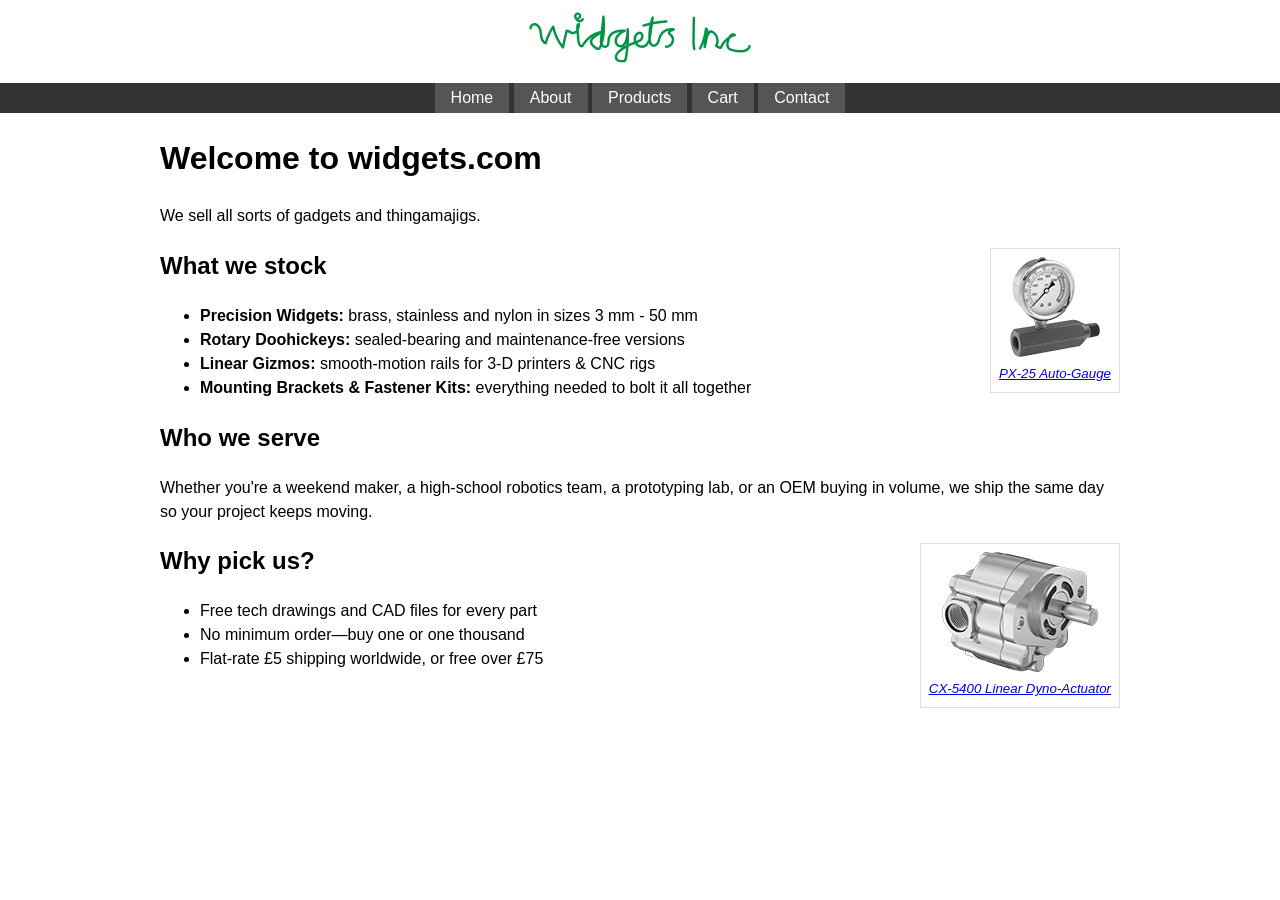
<file: index.html>
<!DOCTYPE html>
<html lang="en">
    <head>
        <meta http-equiv="Content-Type" content="text/html; charset=utf-8">
        <title>Widgets and Doohickeys</title>
        <link rel=stylesheet href="style.css">
    </head>
    <body>
        <div class="banner"><img src="assets/banner2.svg"></div>
        <nav>
            <div>
                <a href="index.html">Home</a>
                <a href="about.html">About</a>
                <a href="products.html">Products</a>
                <a href="cart.html">Cart</a>
                <a href="contact.html">Contact</a>
            </div>
        </nav>
        <main>
            <h1>Welcome to widgets.com</h1>
            <p>We sell all sorts of gadgets and thingamajigs.</p>

            <section id="products">
                <figure class="fr">
                    <img src="assets/gauge.png">
                    <figcaption><a href="#">PX-25 Auto-Gauge</a></figcaption>
                </figure>
                <h2>What we stock</h2>
                <ul>
                <li><strong>Precision Widgets:</strong> brass, stainless and nylon in sizes 3 mm - 50 mm</li>
                <li><strong>Rotary Doohickeys:</strong> sealed-bearing and maintenance-free versions</li>
                <li><strong>Linear Gizmos:</strong> smooth-motion rails for 3-D printers & CNC rigs</li>
                <li><strong>Mounting Brackets & Fastener Kits:</strong> everything needed to bolt it all together</li>
                </ul>
            </section>

            <section id="customers">
                <h2>Who we serve</h2>
                <p>Whether you're a weekend maker, a high-school robotics team, a prototyping lab, or an OEM buying in volume, we ship the same day so your project keeps moving.</p>
            </section>

            <section id="why-us">
                <figure class="fr">
                    <img src="assets/motor.png">
                    <figcaption><a href="#">CX-5400 Linear Dyno-Actuator</a></figcaption>
                </figure>
                <h2>Why pick us?</h2>
                <ul>
                <li>Free tech drawings and CAD files for every part</li>
                <li>No minimum order&mdash;buy one or one thousand</li>
                <li>Flat-rate £5 shipping worldwide, or free over £75</li>
                </ul>
            </section>
        </main>
    </body>
</html>
</file>
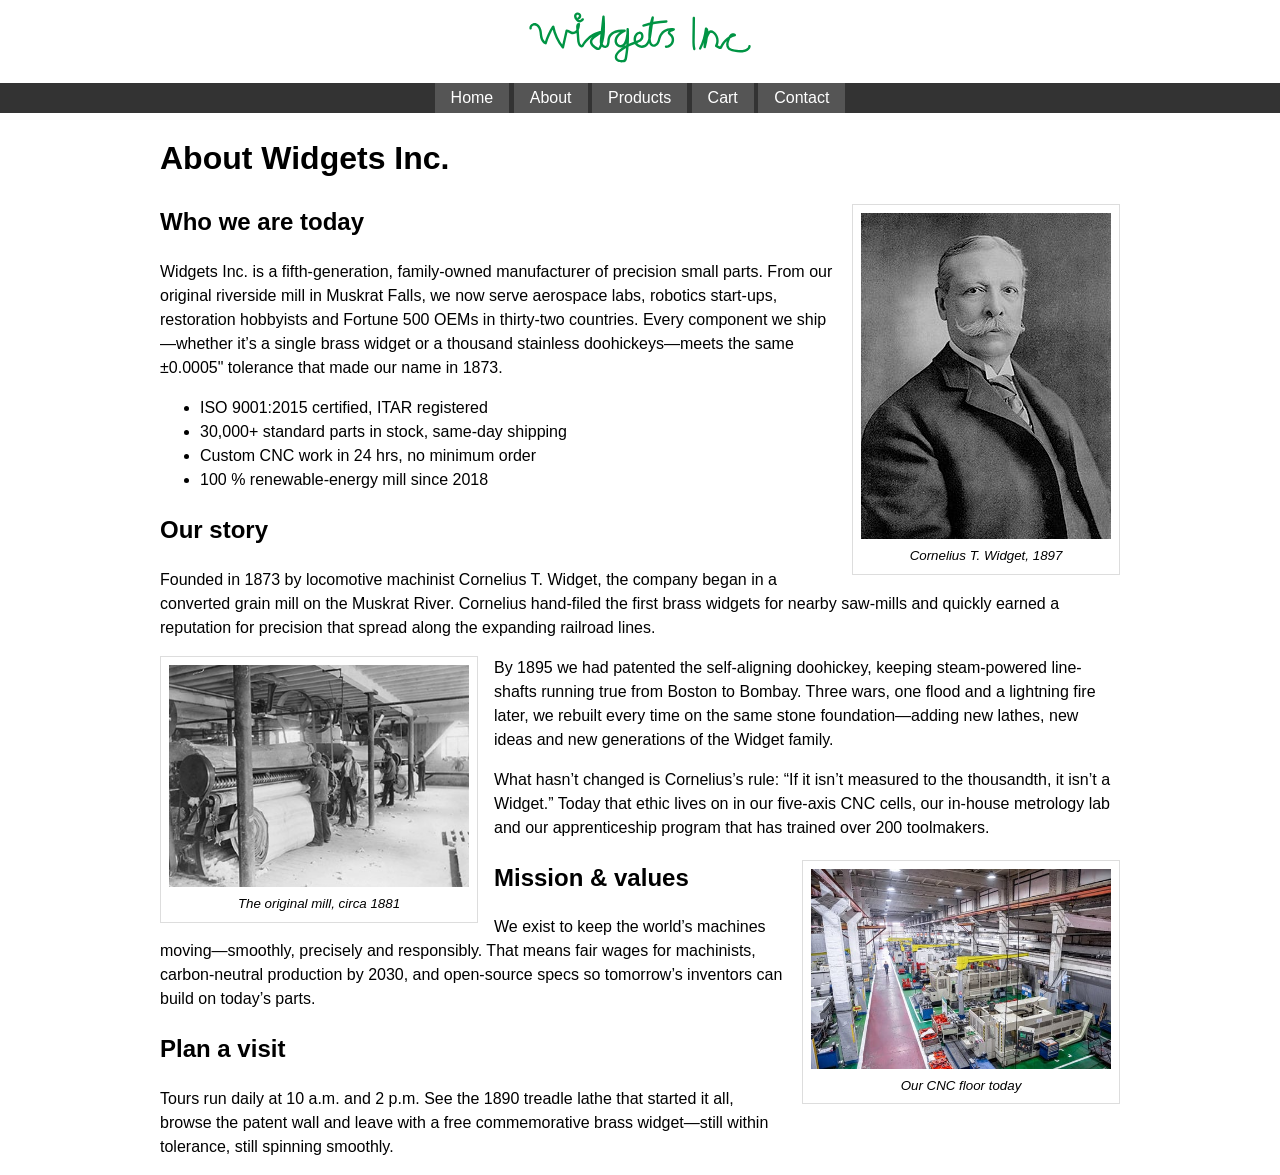
<file: about.html>
<!DOCTYPE html>
<html lang="en">
    <head>
        <meta http-equiv="Content-Type" content="text/html; charset=utf-8">
        <title>Widgets and Doohickeys</title>
        <link rel=stylesheet href="style.css">
    </head>
    <body>
        <div class="banner"><img src="assets/banner2.svg"></div>
        <nav>
            <div>
                <a href="index.html">Home</a>
                <a href="about.html">About</a>
                <a href="products.html">Products</a>
                <a href="cart.html">Cart</a>
                <a href="contact.html">Contact</a>
            </div>
        </nav>
        <main>
            <h1>About Widgets Inc.</h1>

            <!-- Founder portrait -->
            <figure class="fr">
                <img src="assets/yerkes.jpg" alt="Cornelius T. Widget, 1897">
                <figcaption>Cornelius T. Widget, 1897</figcaption>
            </figure>

            <!-- Classic About blurb -->
            <section id="about-us">
                <h2>Who we are today</h2>
                <p>Widgets Inc. is a fifth-generation, family-owned manufacturer of precision small parts.  From our original riverside mill in Muskrat Falls, we now serve aerospace labs, robotics start-ups, restoration hobbyists and Fortune 500 OEMs in thirty-two countries.  Every component we ship—whether it’s a single brass widget or a thousand stainless doohickeys—meets the same ±0.0005" tolerance that made our name in 1873.</p>
                <ul>
                <li>ISO 9001:2015 certified, ITAR registered</li>
                <li>30,000+ standard parts in stock, same-day shipping</li>
                <li>Custom CNC work in 24 hrs, no minimum order</li>
                <li>100 % renewable-energy mill since 2018</li>
                </ul>
            </section>

            <!-- Back-story -->
            <section id="history">
                <h2>Our story</h2>
                <p>Founded in 1873 by locomotive machinist Cornelius T. Widget, the company began in a converted grain mill on the Muskrat River.  Cornelius hand-filed the first brass widgets for nearby saw-mills and quickly earned a reputation for precision that spread along the expanding railroad lines.</p>

                <!-- Original mill photo -->
                <figure class="fl">
                <img src="assets/mill.jpg" width="300" alt="The original mill, circa 1881">
                <figcaption>The original mill, circa 1881</figcaption>
                </figure>

                <p>By 1895 we had patented the self-aligning doohickey, keeping steam-powered line-shafts running true from Boston to Bombay.  Three wars, one flood and a lightning fire later, we rebuilt every time on the same stone foundation—adding new lathes, new ideas and new generations of the Widget family.</p>

                

                <p>What hasn’t changed is Cornelius’s rule: “If it isn’t measured to the thousandth, it isn’t a Widget.”  Today that ethic lives on in our five-axis CNC cells, our in-house metrology lab and our apprenticeship program that has trained over 200 toolmakers.</p>
            </section>

            <!-- Mission & values -->
            <section id="mission">
                <!-- Modern floor photo -->
                <figure class="fr">
                <img src="assets/cnc.jpg" width="300" alt="Our CNC floor today">
                <figcaption>Our CNC floor today</figcaption>
                </figure>
                <h2>Mission & values</h2>
                <p>We exist to keep the world’s machines moving—smoothly, precisely and responsibly.  That means fair wages for machinists, carbon-neutral production by 2030, and open-source specs so tomorrow’s inventors can build on today’s parts.</p>
            </section>

            <!-- Visit -->
            <section id="visit">
                <h2>Plan a visit</h2>
                <p>Tours run daily at 10 a.m. and 2 p.m.  See the 1890 treadle lathe that started it all, browse the patent wall and leave with a free commemorative brass widget—still within tolerance, still spinning smoothly.</p>
            </section>
            </main>
    </body>
</html>
</file>
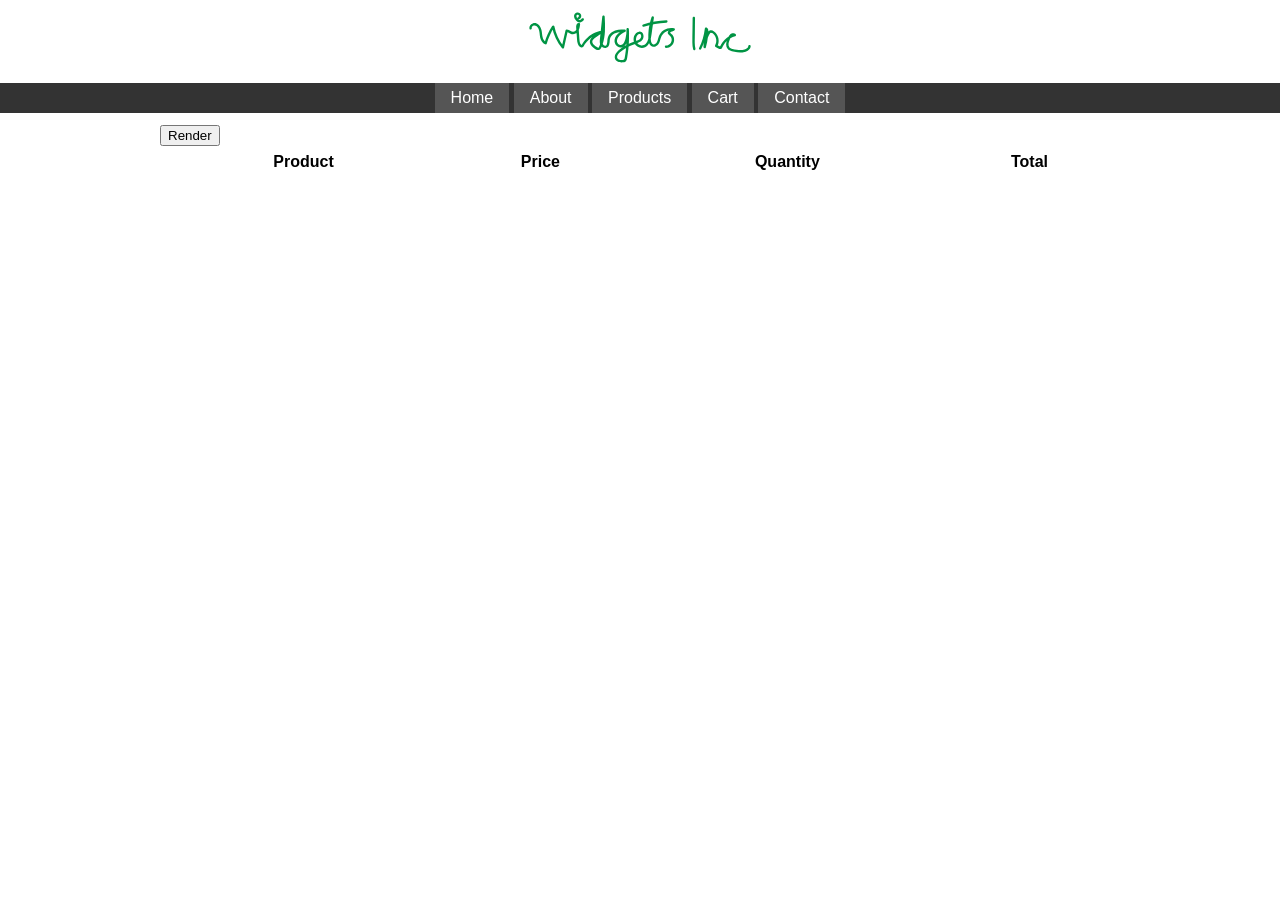
<file: cart.html>
<!DOCTYPE html>
<html lang="en">
    <head>
        <meta http-equiv="Content-Type" content="text/html; charset=utf-8">
        <title>Widgets and Doohickeys</title>
        <link rel=stylesheet href="style.css">
    </head>
    <body>
        <div class="banner"><img src="assets/banner2.svg"></div>
        <nav>
            <div>
                <a href="index.html">Home</a>
                <a href="about.html">About</a>
                <a href="products.html">Products</a>
                <a href="cart.html">Cart</a>
                <a href="contact.html">Contact</a>
            </div>
        </nav>
        <main>
            <button onclick="renderCart()">Render</button>
            <table align="center" width="100%">
                <thead>
                    <tr>
                        <th>Product</th>
                        <th>Price</th>
                        <th>Quantity</th>
                        <th>Total</th>
                    </tr>
                </thead>
                <tbody id="items"></tbody>
            </table>
        </main>
    </body>
    <script src="cart.js"></script>
    <script>
const tbody = document.getElementById('items');
tbody.addEventListener('click', e => {
    if (e.target.dataset.delta) {
        const item  = e.target.dataset.item;
        const delta = +e.target.dataset.delta;
        Cart.add(item, delta);   // add 1 or -1
        renderCart();            // redraw table
        Cart.renderTotal();      // update summary
    }
});

function renderCart() {
    const tbody = document.getElementById('items');
    tbody.innerHTML = '';               // 1. blank slate

    const items = Cart.load();          // 2. live cart
    let html  = '';                     // 3. build string

    for (const [name, qty] of Object.entries(items)) {
        const product = window.catalog[name];
        const lineTotal = product.price * qty;

        html += `
          <tr>
            <td>${name}</td>
            <td>${PriceToString(product.price)}</td>
            <td>
               <button data-delta="-1" data-item="${name}">-</button>
               ${qty}
               <button data-delta="1"  data-item="${name}">+</button>
            </td>
            <td>${PriceToString(lineTotal)}</td>
          </tr>`;
    }

    tbody.innerHTML = html;

}

fetch('catalog.json')
    .then(r => r.json())
    .then(data => {
      window.catalog = data;      // 1️ catalog now exists
      renderCart();               // 2️ safe to draw the table
    })
    .catch(err => console.error('catalog failed', err));

    </script>
</html>
</file>
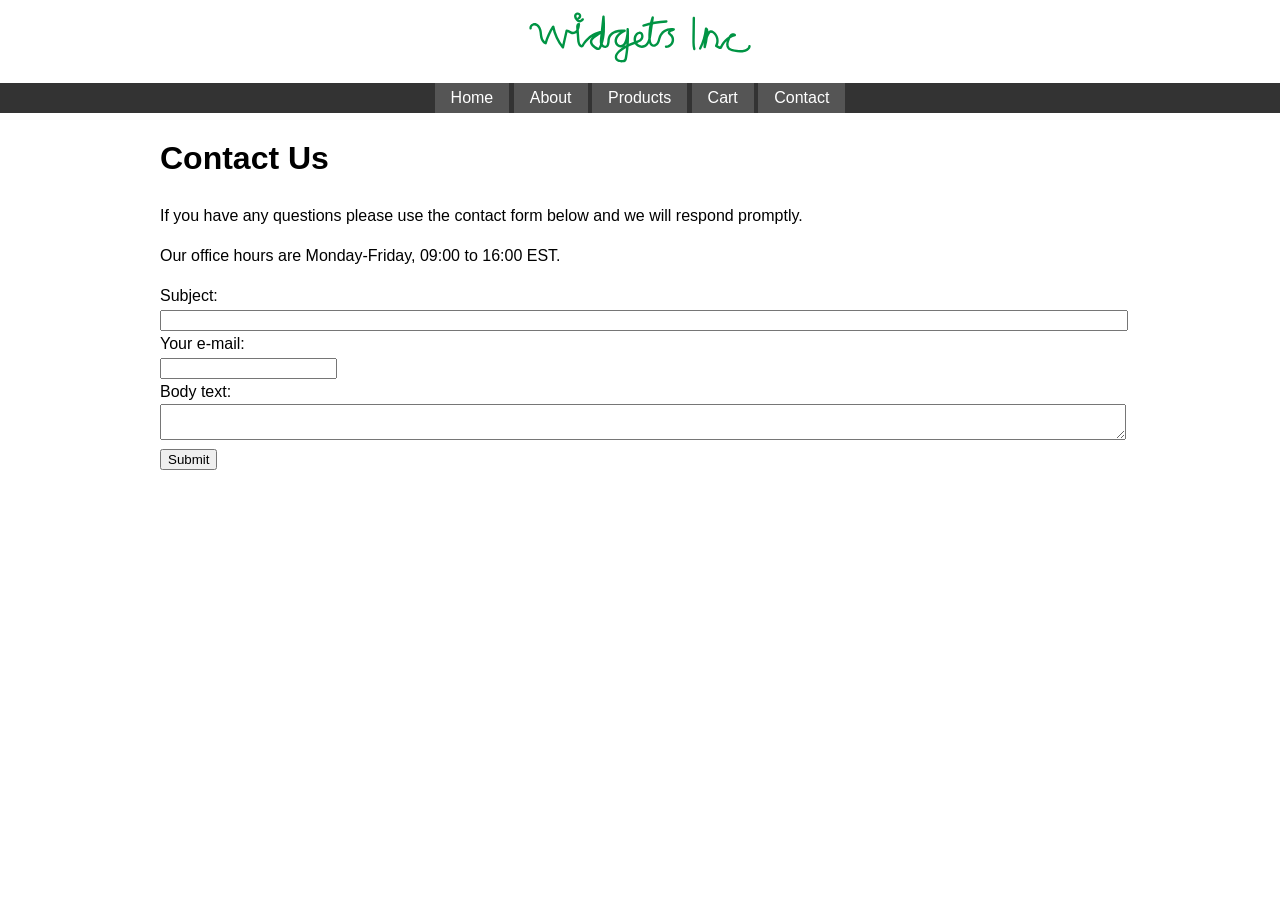
<file: contact.html>
<!DOCTYPE html>
<html lang="en">
    <head>
        <meta http-equiv="Content-Type" content="text/html; charset=utf-8">
        <title>Widgets and Doohickeys</title>
        <link rel=stylesheet href="style.css">
    </head>
    <body>
        <div class="banner"><img src="assets/banner2.svg"></div>
        <nav>
            <div>
                <a href="index.html">Home</a>
                <a href="about.html">About</a>
                <a href="products.html">Products</a>
                <a href="cart.html">Cart</a>
                <a href="contact.html">Contact</a>
            </div>
        </nav>
        <main>
            <h1>Contact Us</h1>
            <p>
                If you have any questions please use the contact form below and we will respond promptly.
            </p><p>
                Our office hours are Monday-Friday, 09:00 to 16:00 EST.
            </p>
            <form class="kontakt">
                <label>
                    Subject:<br>
                    <input type="text" name="subject">
                </label><br>
                <label>
                    Your e-mail:<br>
                    <input type="email" name="email">
                </label><br>
                <label>
                    Body text:<br>
                    <textarea name="body"></textarea>
                </label><br>
                <input type="submit" value="Submit">
            </form>
        </main>
    </body>
</html>
</file>
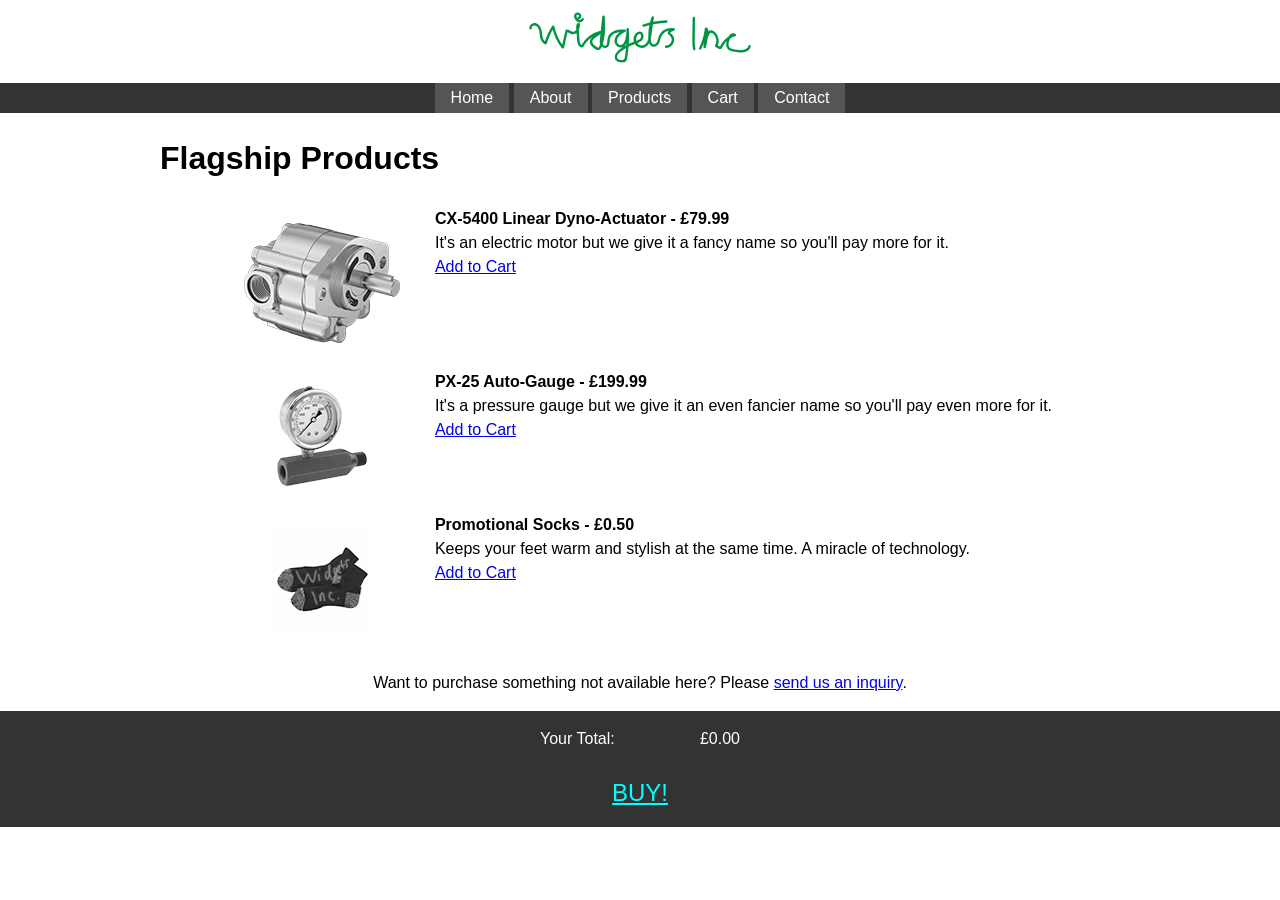
<file: products.html>
<!DOCTYPE html>
<html lang="en">
    <head>
        <meta http-equiv="Content-Type" content="text/html; charset=utf-8">
        <title>Widgets and Doohickeys</title>
        <link rel=stylesheet href="style.css">
    </head>
    <body>
        <div class="banner"><img src="assets/banner2.svg"></div>
        <nav>
            <div>
                <a href="index.html">Home</a>
                <a href="about.html">About</a>
                <a href="products.html">Products</a>
                <a href="cart.html">Cart</a>
                <a href="contact.html">Contact</a>
            </div>
        </nav>
        <main>
            <h1>Flagship Products</h1>
            <table class="products" align="center">
                <tr>
                    <td class="prodimg">
                        <img src="assets/motor.png" alt="An electric motor">
                    </td>
                    <td class="proddsc">
                        <strong>CX-5400 Linear Dyno-Actuator - £79.99</strong>
                        <div>It's an electric motor but we give it a fancy name so you'll pay more for it.</div>
                        <a href="javascript:AddToCart('Motor')">Add to Cart</a>
                    </td>
                </tr>
                <tr>
                    <td class="prodimg">
                        <img src="assets/gauge.png" alt="A pressure gauge">
                    </td>
                    <td class="proddsc">
                        <strong>PX-25 Auto-Gauge - £199.99</strong>
                    <div>It's a pressure gauge but we give it an even fancier name so you'll pay even more for it.</div>
                    <a href="javascript:AddToCart('Gauge')">Add to Cart</a>
                    </td>
                </tr>
                <tr>
                    <td class="prodimg">
                        <img src="assets/socks.png" alt="A pair of black socks with Widgets Inc. emblazoned">
                    </td>
                    <td class="proddsc">
                        <strong>Promotional Socks - £0.50</strong>
                        <div>Keeps your feet warm and stylish at the same time. A miracle of technology.</div>
                        <a href="javascript:AddToCart('Socks')">Add to Cart</a>
                    </td>
                </tr>
            </table>
            <p style="text-align:center;">
                Want to purchase something not available here?
                Please <a href="contact.html">send us an inquiry</a>.
            </p>
            
            
        </main>
        <div class="total">
            <div class="total2">
                <span>Your Total:</span>
                <span id="total">£0.00</span>
            </div>
        </br>
            <div class="buy"><a href="javascript:Buy()">BUY!</a></div>
        </div>
    </body>
    <script src="cart.js"></script>
    <script>
/* ---------- 2.  helpers ---------- */

function AddToCart(item) {
    new Audio('assets/online.wav').play();
    Cart.add(item);
}

function Buy() {
    new Audio('assets/type.wav').play();
    const items = Cart.load();
    const lines = Object.entries(items)
        .map(([name, qty]) =>
            `${qty} x ${name}  ${PriceToString(window.catalog[name].price * qty)}`);
    if (!lines.length) { alert('Your cart is empty.'); return; }
    alert('Thank you for your order\n\n' +
            lines.join('\n') + '\n\nTotal: ' + PriceToString(Cart.totalPence()));
    Cart.clear();
}

/* ---------- 3.  load catalog.json then start ---------- */
fetch('catalog.json')
    .then(r => r.json())
    .then(data => {
        window.catalog = data;          // make it globally available
        Cart.renderTotal();             // show 0.00
        /* if you build DOM buttons dynamically you’d do it here */
    })
    .catch(err => console.error('Could not load catalog:', err));
    </script>
</html>
</file>
<file: style.css>
body {
    margin:0;
    line-height:1.5;
    font-family:'Segoe UI', Tahoma, Geneva, Verdana, sans-serif;
}

.banner {
    text-align: center;
}

.banner img {
    height:60px;
    padding:.5rem;
    margin:auto;
}

nav {
    display:block;
    margin: 0 auto;
    text-align:center;
    background-color: #333;
    height:30px;
    overflow:hidden;
}

nav a {
    background-color: #555;
    color:#fff;
    padding:16px;
    line-height:30px;
    text-decoration: none;
}

nav a:hover{
    background-color: #777;
}

main {
    margin: 10px auto;
    max-width:75%;
    position:relative;
}

.kontakt input[type="text"], textarea{
    width:100%;
}

figure {
    text-align: center;
    border: 1px solid #ddd;
    padding:.5rem;
    margin: auto;
    margin-bottom: 1rem;
}

.fr {
    float:right;
}

.fl {
    float:left;
}

figure.fl {
    margin-right:1rem;
}

figure.fr {
    margin-left:1rem;
}

figcaption {
    font-style:italic;
    font-size:10pt;
    clear:both;
}

.prodbox {
    display:flex; width:100%;
}

.prodimg{
    text-align:center;
    padding-right:1em;
}
.prodimg img {
    padding: 1em;
}

.proddsc {
    vertical-align: top;
}

.total {
    background-color: #333;
    color:#fff;
    padding: 1em;
    
}

#total {
    text-align:right;
}

.total2 {
    width:200px;
    margin:auto;
    display:flex;
    align-items:center;
    justify-content: space-between;
}

.buy {
    text-align:center;
}
.buy a{
    color:aqua;
    font-size:x-large;
}
</file>
